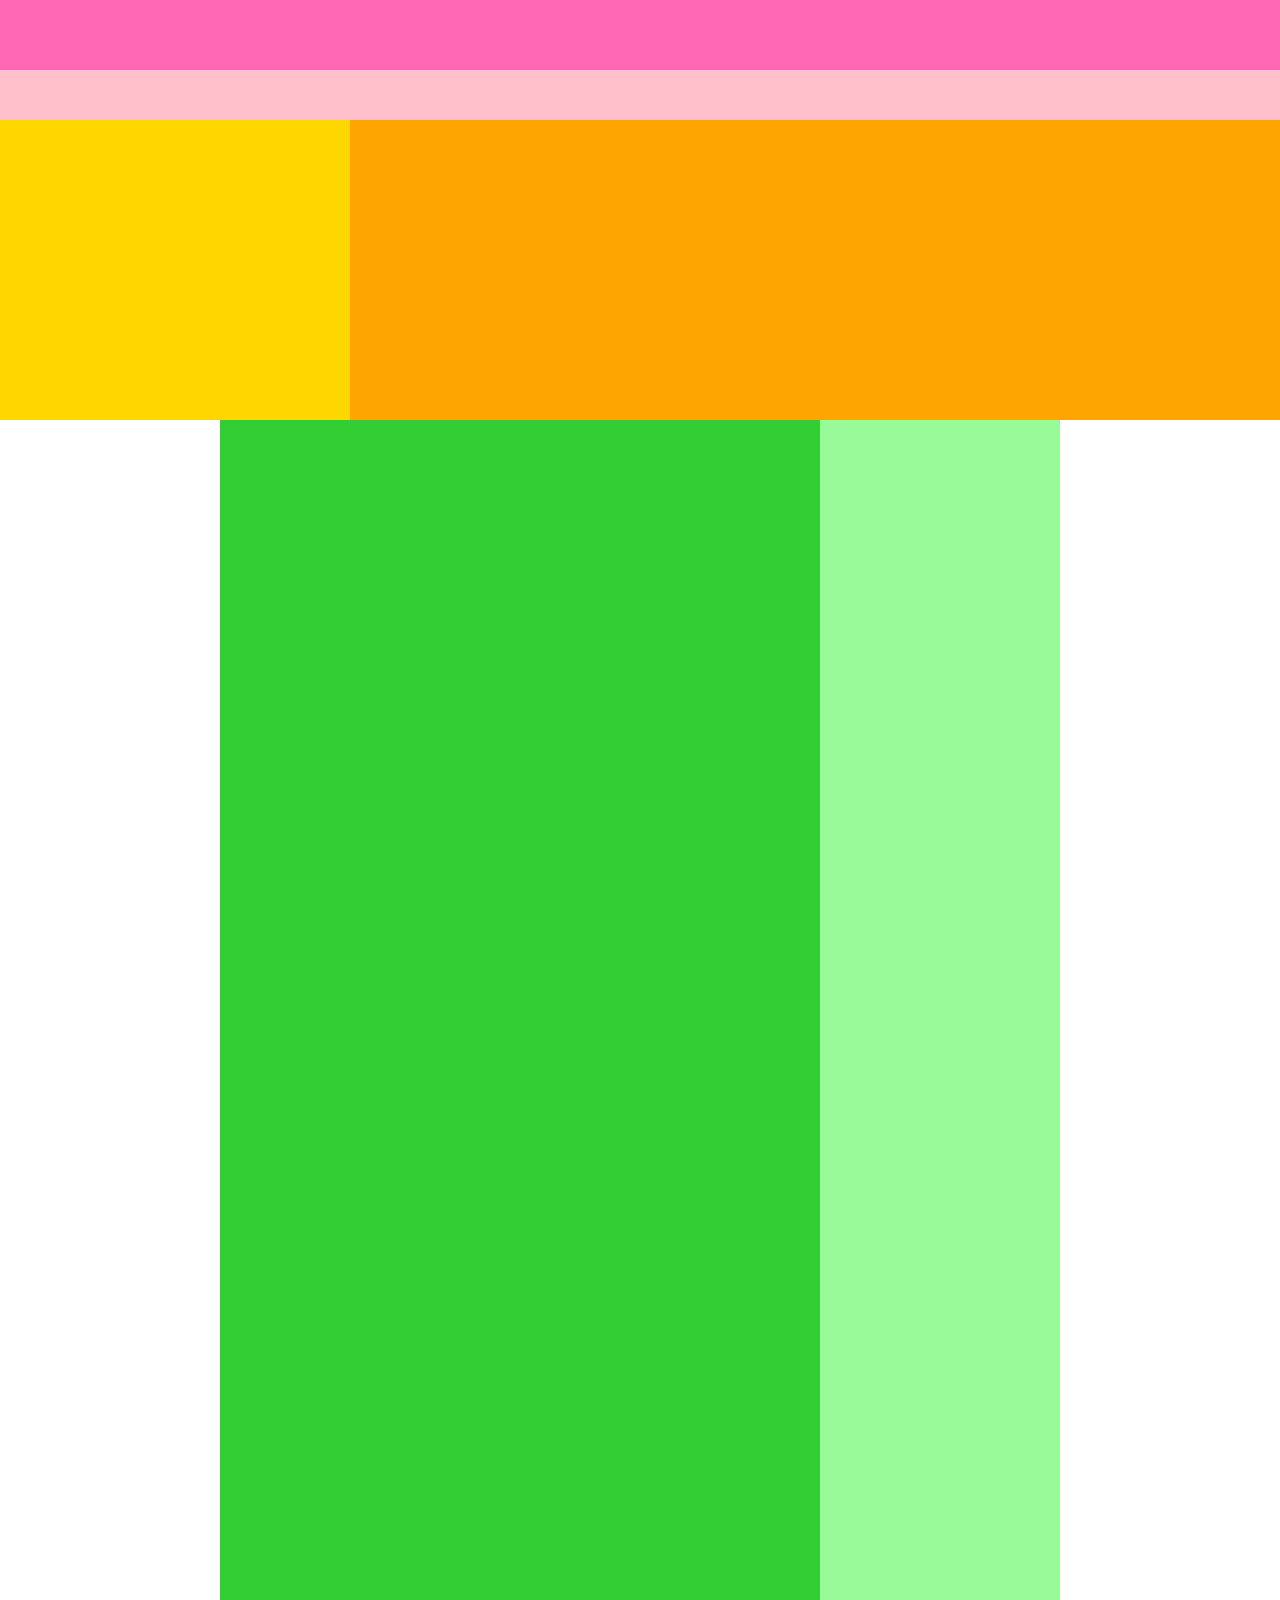
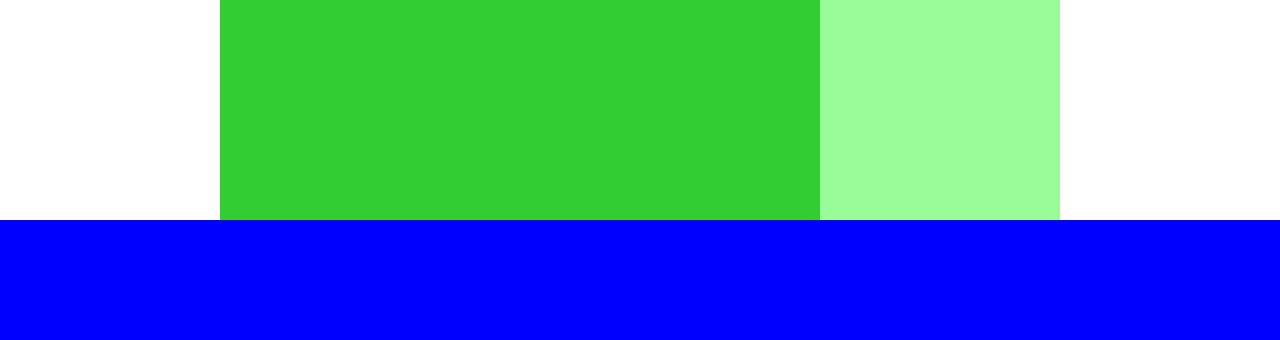
<file: caravan-complete/index.html>
<!DOCTYPE html>
<html lang="ja">
  <head>
    <meta charset="UTF-8" />
    <!-- CSSファイルの読み込み -->
    <link rel="stylesheet" href="style.css" />
    <title>CARAVAN</title>
  </head>

  <body>
    <!-- header用のdiv-->
    <div class="header">
      <div class="header-top"></div>
      <div class="header-bottom"></div>  </div>  
  
  <!-- main-visual用のdiv-->
  <div class="main-visual">
    <div class="main-visual-content"></div>  </div>

  <!-- main用のdiv-->
  <div class="main">
    <div class="blog"></div>
    <div class="sidebar"></div>
  </div>

  <!-- footer用のdiv-->
  <div class="footer"></div>
  </body>
</html>
</file>
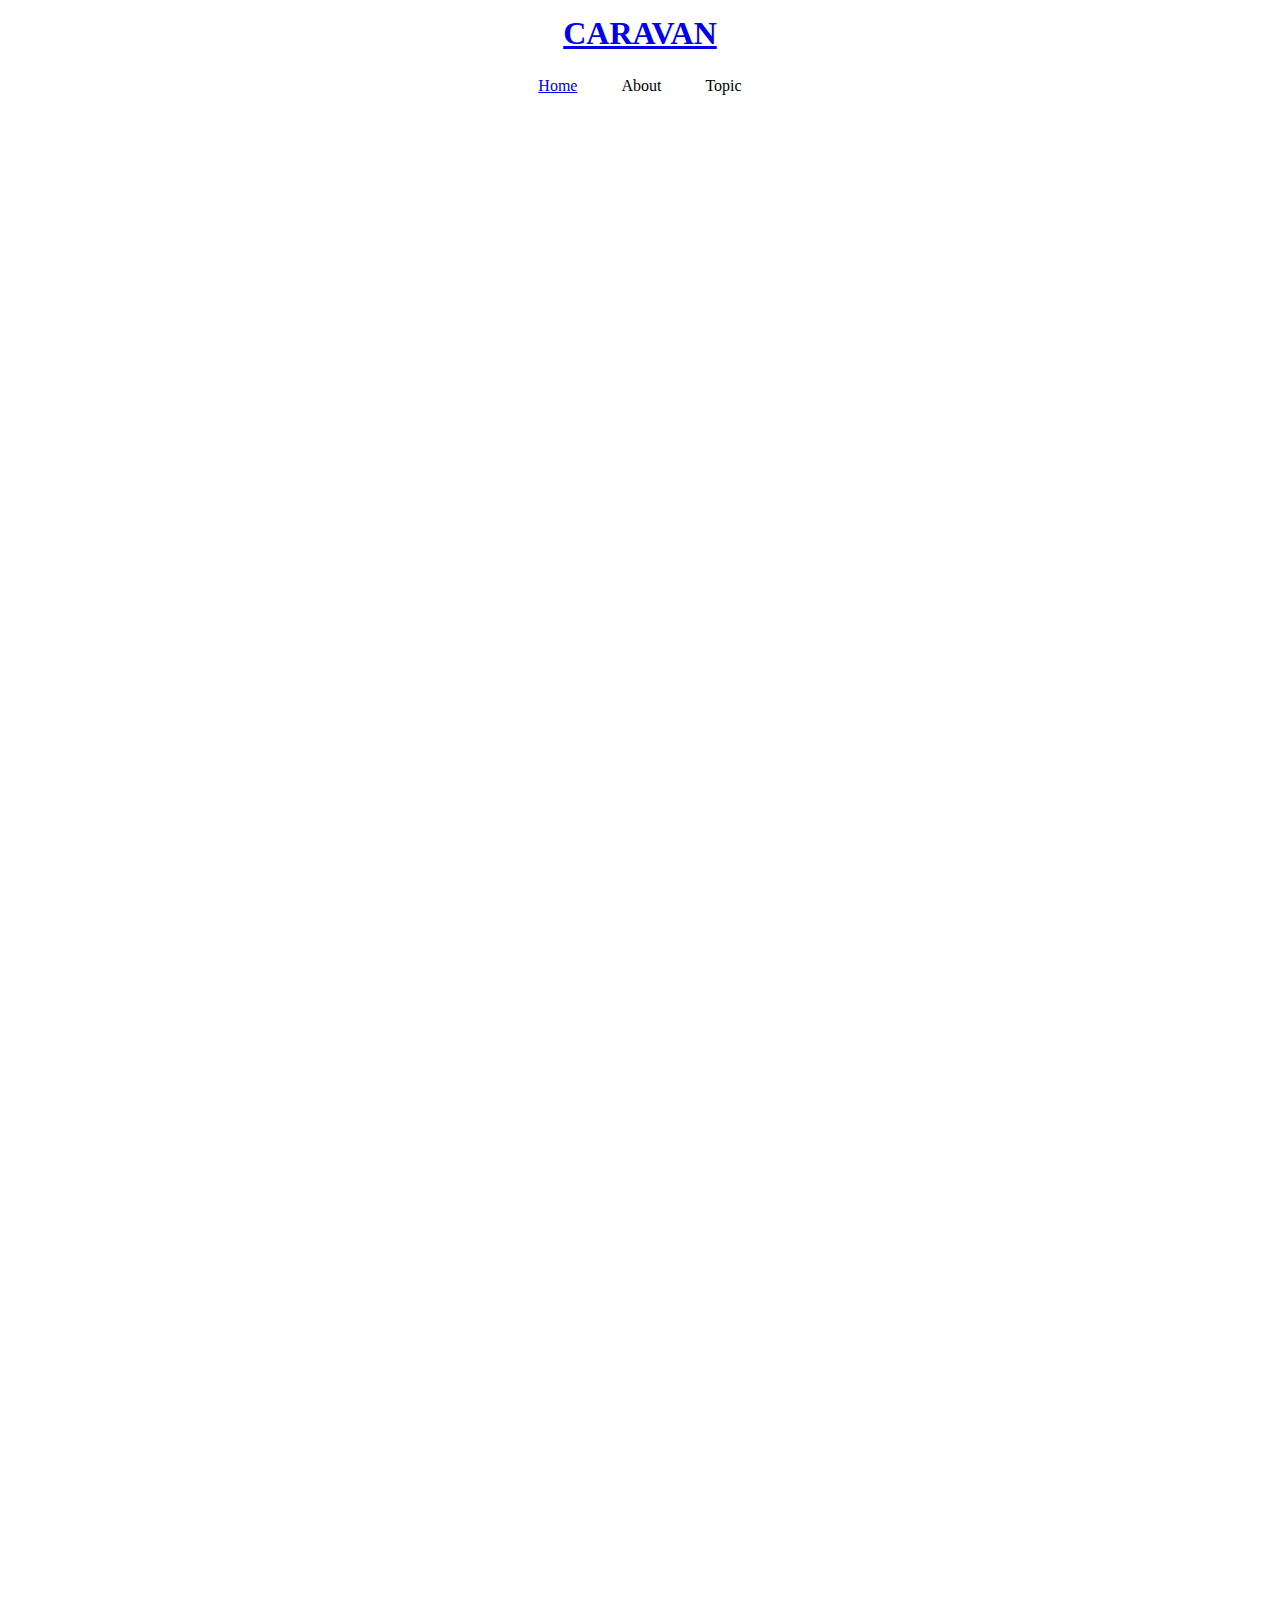
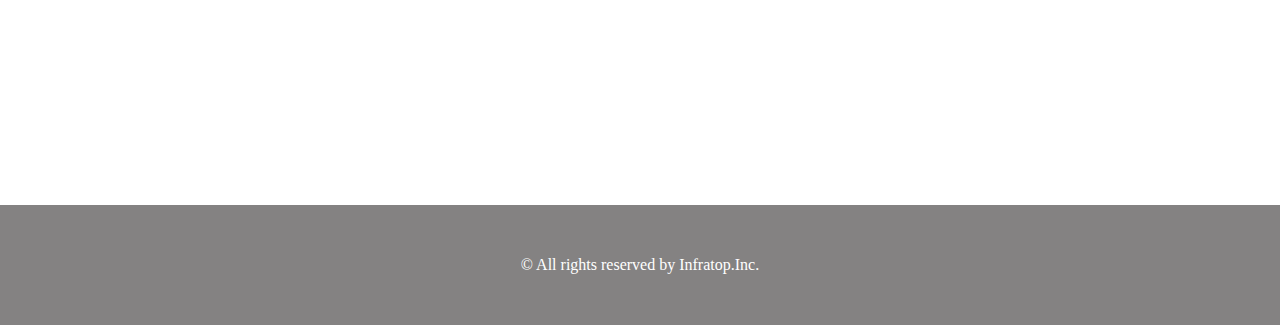
<file: caravan2-5/index.html>
<!DOCTYPE html>
<html lang="ja">
  <head>
    <meta charset="UTF-8" />
    <!-- CSSファイルの読み込み -->
    <link rel="stylesheet" href="style.css" />
    <title>CARAVAN</title>
  </head>

  <body>
    <!-- header-->
    <header>
      <h1 class="heaging">
        <a href="index.html">
        CARAVAN
      </a>   </h1>
    </header>

  <!-- navigation-->
  <nav>
    <ul class="nav-list">
    <li class="nav-list-item">
      <a href="index.html">Home</a>
    </li>
    <li class="nav-list-item">About</li>
    <li class="nav-list-item">Topic</li>   </ul>
  </nav>

  <!-- main-visual用のdiv-->
  <div class="main-visual">
    <div class="main-visual-content"></div>  </div>

  <!-- main用のdiv-->
  <div class="main">
    <div class="blog"></div>
    <div class="sidebar"></div>
  </div>

  <!-- footer-->
  <footer>
    <p class="footer-text">© All rights reserved by Infratop.Inc.</p>
  </footer>
  </body>
</html>
</file>
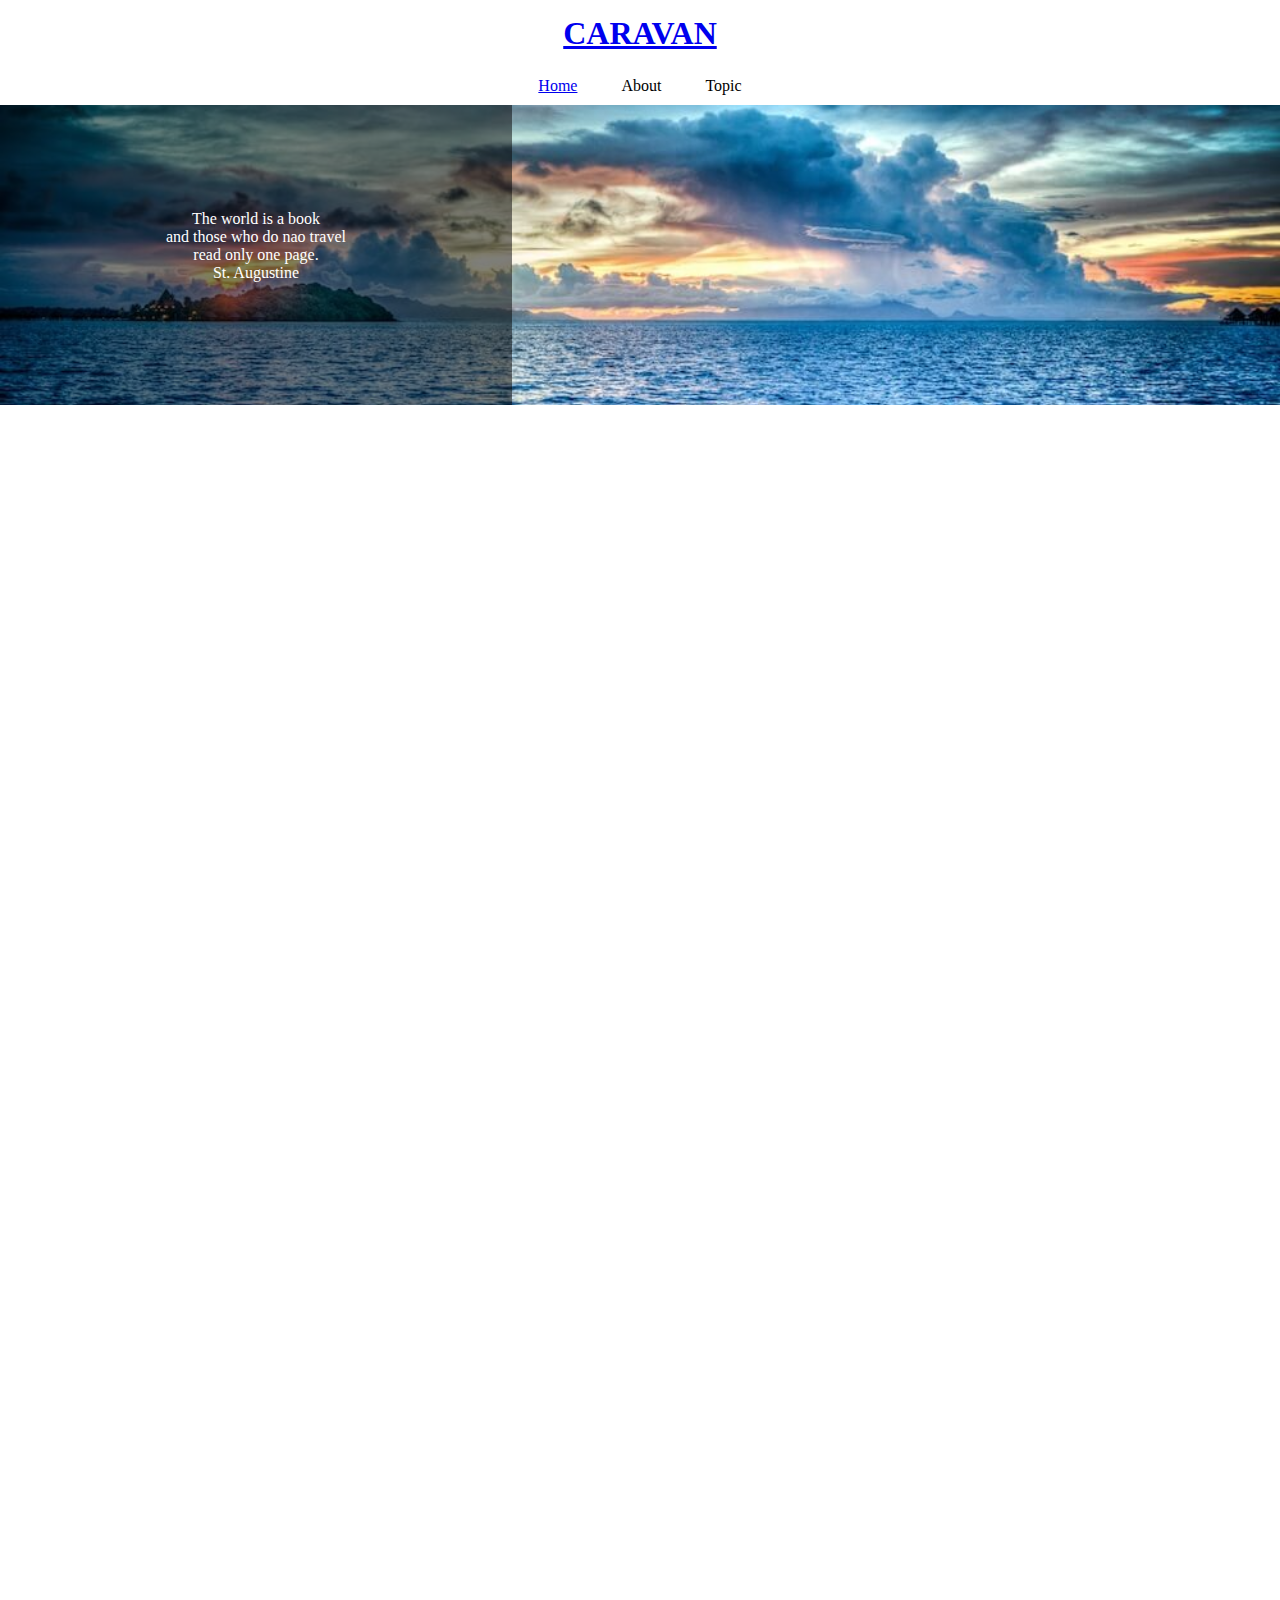
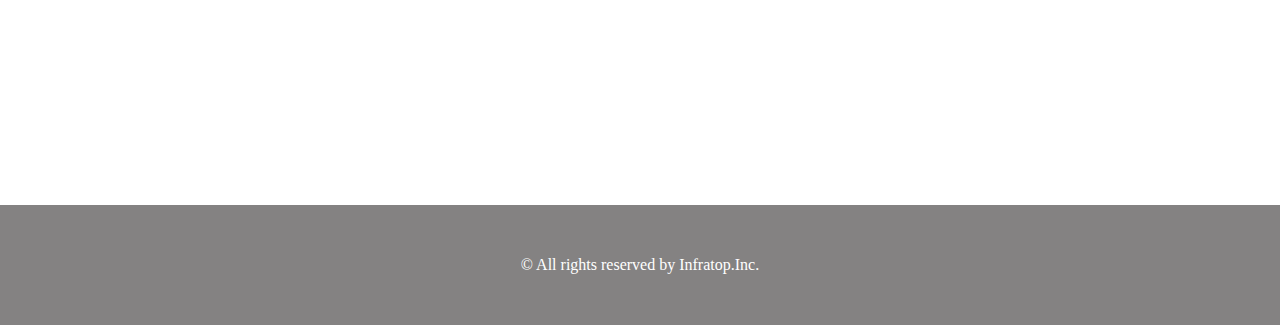
<file: caravan2-6/index.html>
<!DOCTYPE html>
<html lang="ja">
  <head>
    <meta charset="UTF-8" />
    <!-- CSSファイルの読み込み -->
    <link rel="stylesheet" href="style.css" />
    <title>CARAVAN</title>
  </head>

  <body>
    <!-- header-->
    <header>
      <h1 class="heaging">
        <a href="index.html">
        CARAVAN
      </a>   </h1>
    </header>

  <!-- navigation-->
  <nav>
    <ul class="nav-list">
    <li class="nav-list-item">
      <a href="index.html">Home</a>
    </li>
    <li class="nav-list-item">About</li>
    <li class="nav-list-item">Topic</li>   </ul>
  </nav>

  <!-- main-visual用のdiv-->
  <div class="main-visual">
    <div class="main-visual-content">
  <!--pタグの追加-->
  <p class="main-visual-text">
    The world is a book<br />
    and those who do nao travel<br />
    read only one page.
  </p>
  <p class="main-visual-text">
    St. Augustine
</p>      </div>
</div>

  <!-- main用のdiv-->
  <div class="main">
    <div class="blog"></div>
    <div class="sidebar"></div>
  </div>

  <!-- footer-->
  <footer>
    <p class="footer-text">© All rights reserved by Infratop.Inc.</p>
  </footer>
  </body>
</html>
</file>
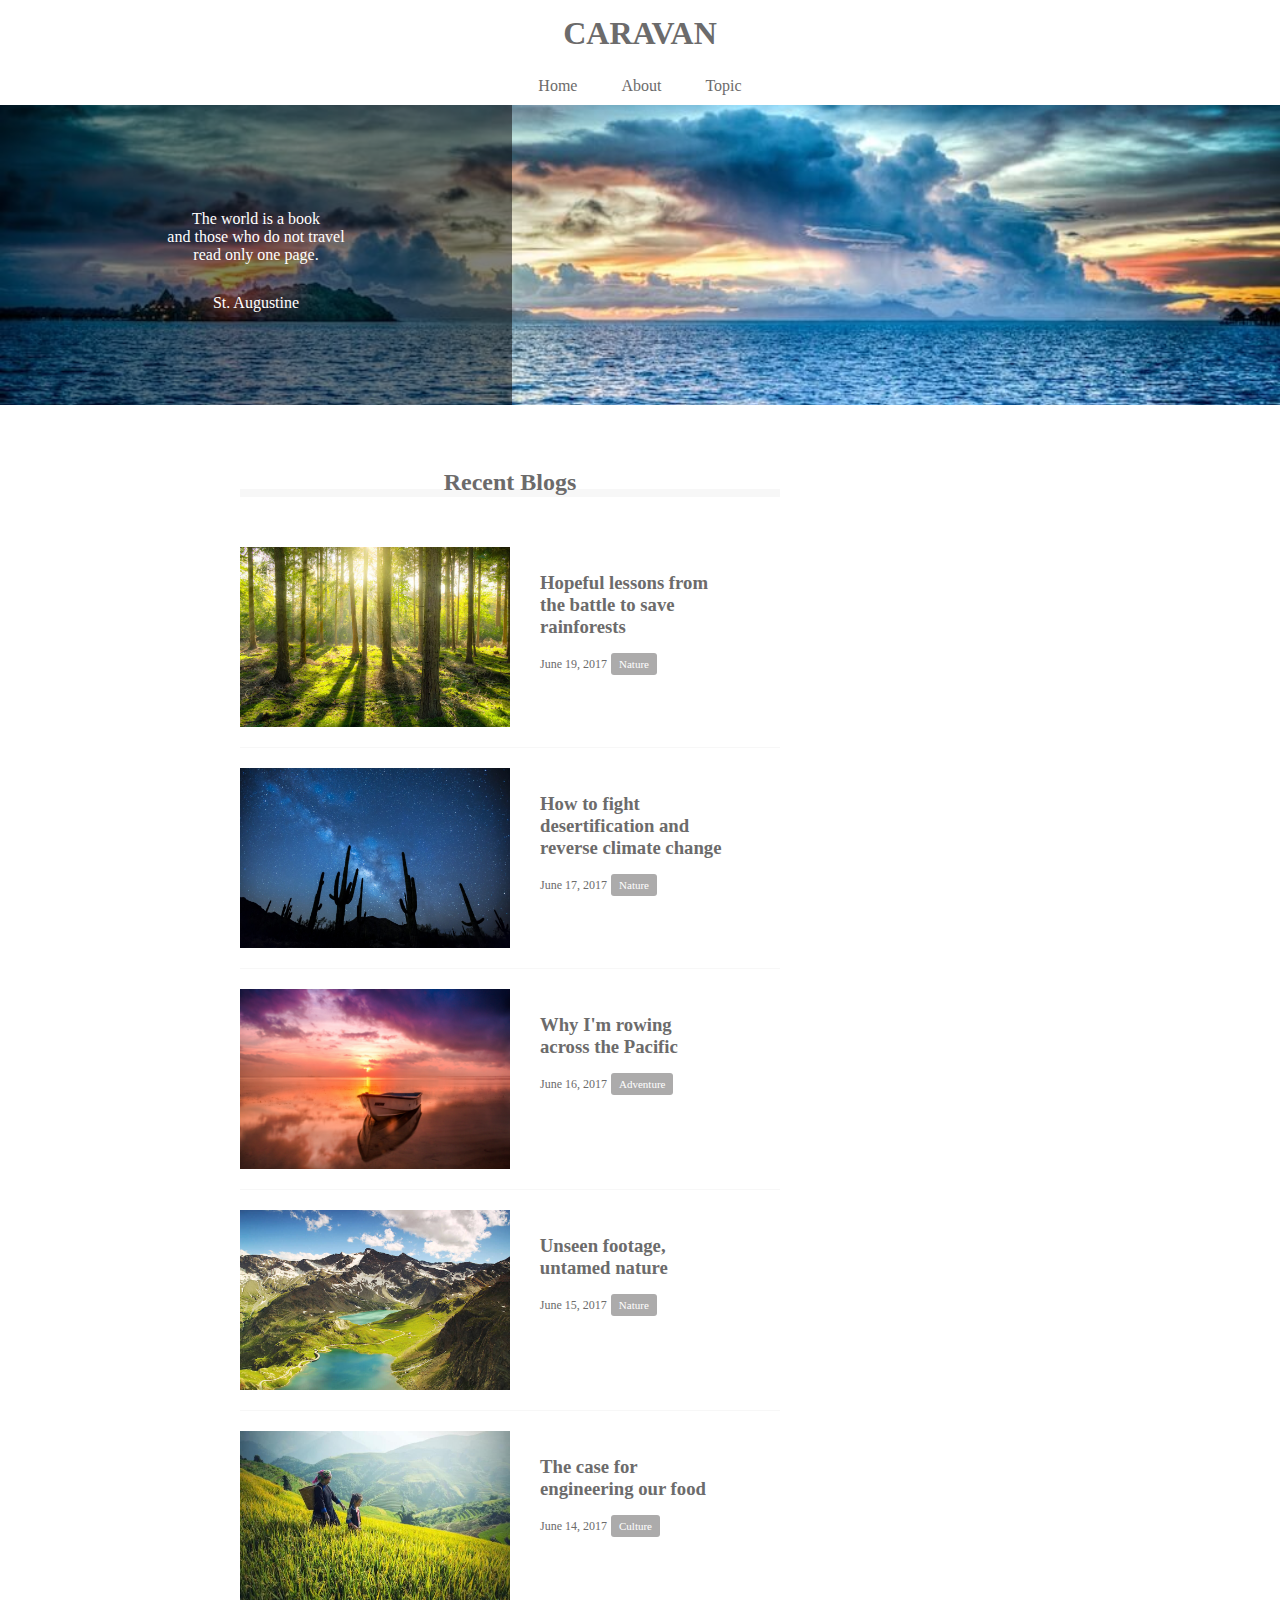
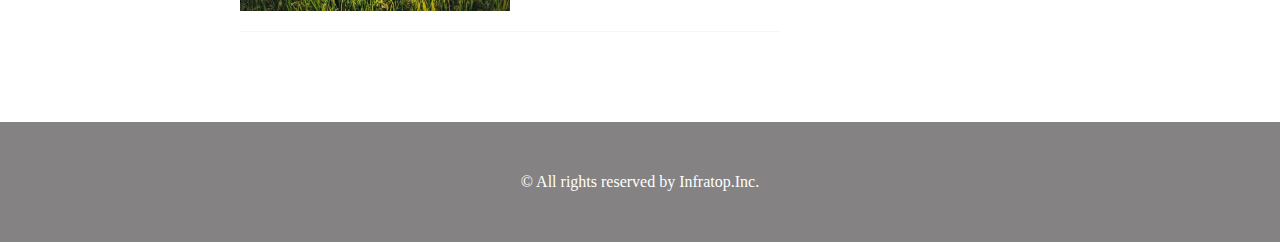
<file: caravan2-7/index.html>
<!DOCTYPE html>
<html lang="ja">
  <head>
    <meta charset="UTF-8" />
    <!-- CSSファイルの読み込み -->
    <link rel="stylesheet" href="style.css" />
    <title>CARAVAN</title>
  </head>

  <body>
    <!-- header -->
    <header>
      <h1 class="heading">
        <a href="index.html">
          CARAVAN
        </a>
      </h1>
    </header>

    <!-- navigation -->
    <nav>
      <ul class="nav-list">
        <li class="nav-list-item">
          <a href="index.html">Home</a>
        </li>
        <li class="nav-list-item">About</li>
        <li class="nav-list-item">Topic</li>
      </ul>
    </nav>

    <!-- main-visual用のdiv -->
    <div class="main-visual">
      <div class="main-visual-content">
        <p class="main-visual-text">
          The world is a book<br />
          and those who do not travel<br />
          read only one page.
        </p>
        <p class="main-visual-name">
          St. Augustine
        </p>
      </div>
    </div>

    <!-- main用のdiv -->
    <main>
      <section class="blog">
        <h2 class="blog-heading">Recent Blogs</h2>
        <div class="blog-box">
          <div class="blog-item">
            <img class="blog-image" src="img/forest.jpg" />
            <section class="blog-text">
              <h3 class="blog-text-heading">
                <a href="single.html">
                  Hopeful lessons from<br />
                  the battle to save<br />
                  rainforests
                </a>
              </h3>
              <p class="blog-date">June 19, 2017</p>
              <span class="category">Nature</span>
            </section>
          </div>
          <div class="blog-item">
            <img class="blog-image" src="img/desert.jpg" />
            <section class="blog-text">
              <h3 class="blog-text-heading">
                <a href="single.html">
                  How to fight<br />
                  desertification and<br />
                  reverse climate change
                </a>
              </h3>
              <p class="blog-date">June 17, 2017</p>
              <span class="category">Nature</span>
            </section>
          </div>
          <div class="blog-item">
            <img class="blog-image" src="img/sunset.jpg" />
            <section class="blog-text">
              <h3 class="blog-text-heading">
                <a href="single.html">
                  Why I'm rowing<br />
                  across the Pacific
                </a>
              </h3>
              <p class="blog-date">June 16, 2017</p>
              <span class="category">Adventure</span>
            </section>
          </div>
          <div class="blog-item">
            <img class="blog-image" src="img/italy.jpg" />
            <section class="blog-text">
              <h3 class="blog-text-heading">
                <a href="single.html">
                  Unseen footage,<br />
                  untamed nature
                </a>
              </h3>
              <p class="blog-date">June 15, 2017</p>
              <span class="category">Nature</span>
            </section>
          </div>
          <div class="blog-item">
            <img class="blog-image" src="img/asia.jpg" />
            <section class="blog-text">
              <h3 class="blog-text-heading">
                <a href="single.html">
                  The case for<br />
                  engineering our food
                </a>
              </h3>
              <p class="blog-date">June 14, 2017</p>
              <span class="category">Culture</span>
            </section>
          </div>
        </div>
      </section>
      <div class="sidebar"></div>
    </main>

    <!-- footer -->
    <footer>
      <p class="footer-text">© All rights reserved by Infratop.Inc.</p>
    </footer>
  </body>
</html>
</file>
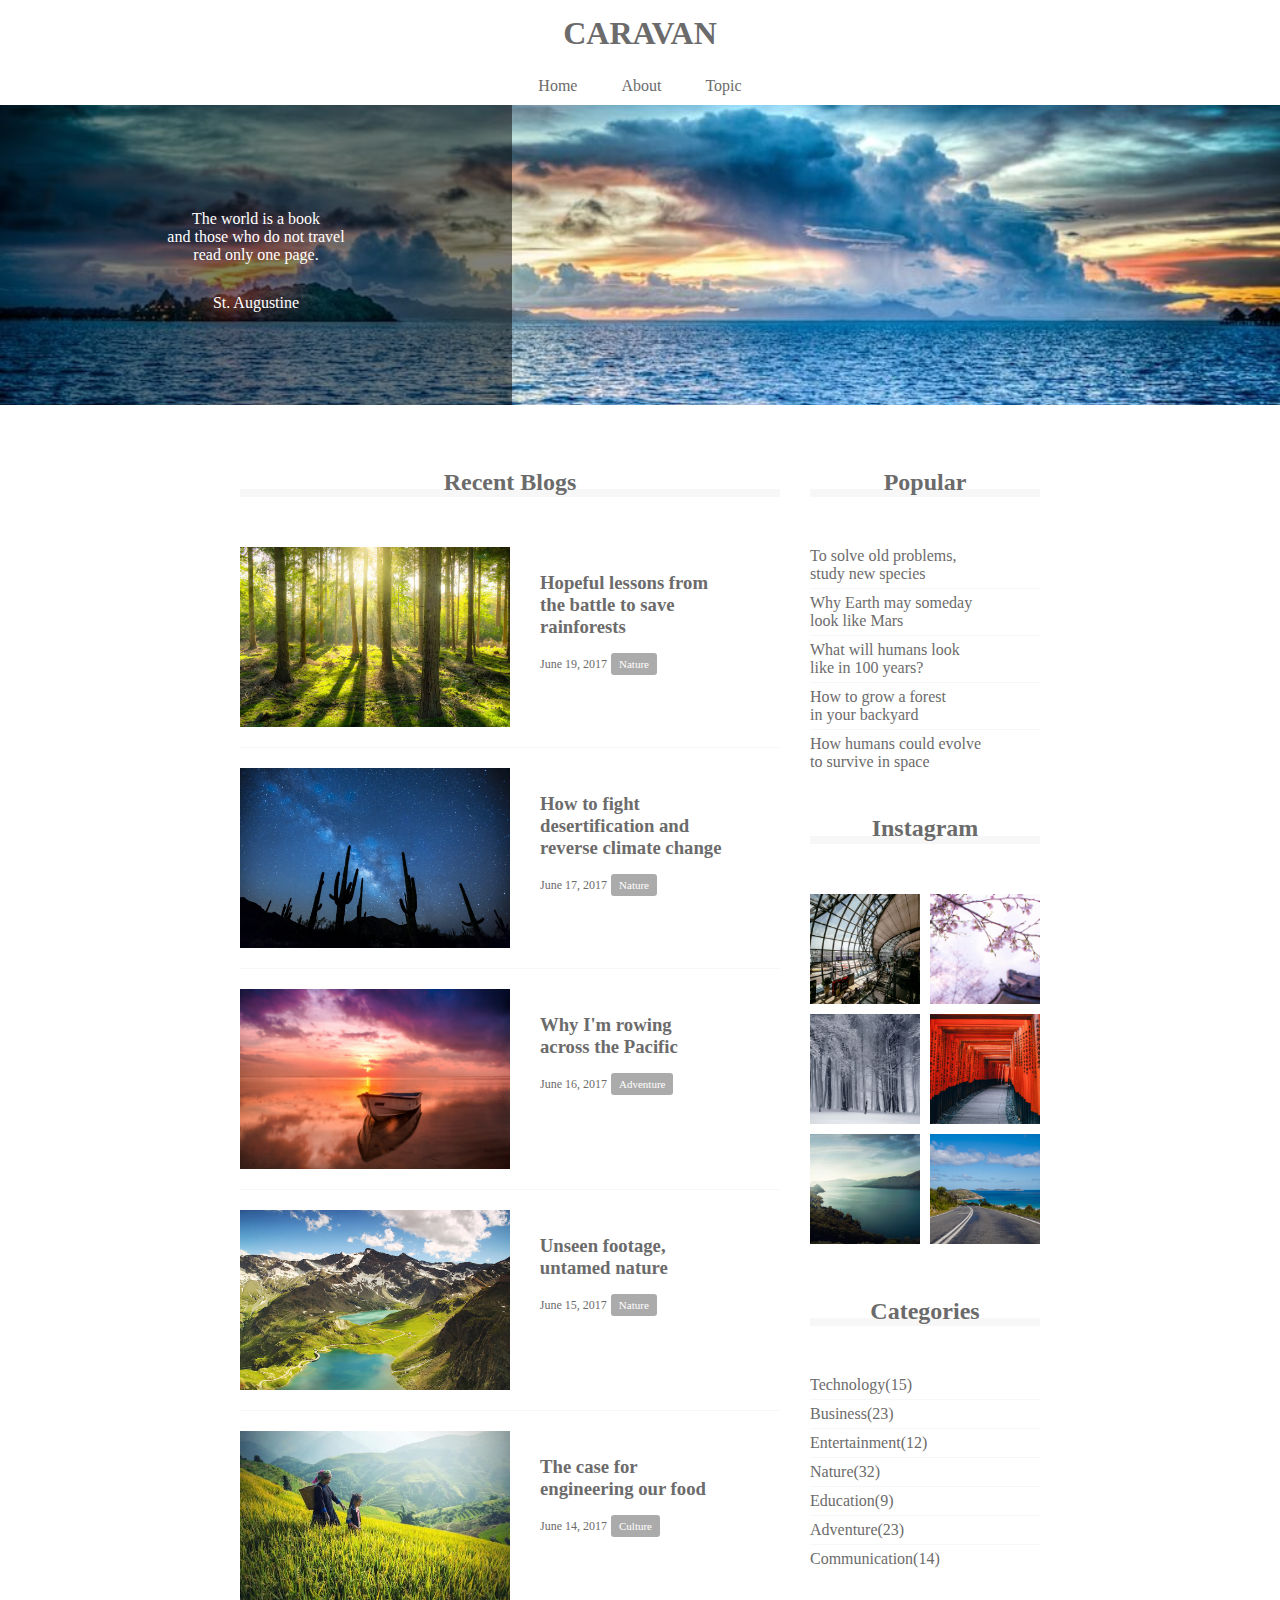
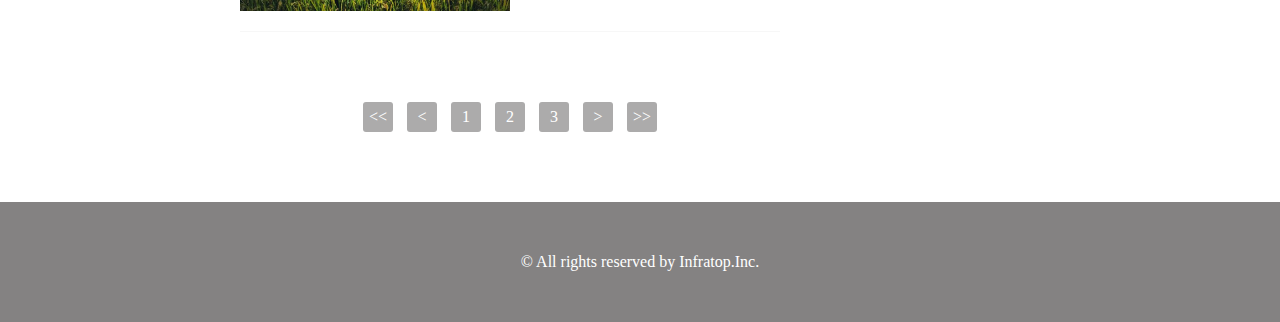
<file: caravan2-8/index.html>
<!DOCTYPE html>
<html lang="ja">
  <head>
    <meta charset="UTF-8" />
    <!-- CSSファイルの読み込み -->
    <link rel="stylesheet" href="style.css" />
    <title>CARAVAN</title>
  </head>

  <body>
    <!-- header -->
    <header>
      <h1 class="heading">
        <a href="index.html">
          CARAVAN
        </a>
      </h1>
    </header>

    <!-- navigation -->
    <nav>
      <ul class="nav-list">
        <li class="nav-list-item">
          <a href="index.html">Home</a>
        </li>
        <li class="nav-list-item">About</li>
        <li class="nav-list-item">Topic</li>
      </ul>
    </nav>

    <!-- main-visual用のdiv -->
    <div class="main-visual">
      <div class="main-visual-content">
        <p class="main-visual-text">
          The world is a book<br />
          and those who do not travel<br />
          read only one page.
        </p>
        <p class="main-visual-name">
          St. Augustine
        </p>
      </div>
    </div>

    <!-- main用のdiv -->
    <main>
      <section class="blog">
        <h2 class="blog-heading">Recent Blogs</h2>
        <div class="blog-box">
          <div class="blog-item">
            <img class="blog-image" src="img/forest.jpg" />
            <section class="blog-text">
              <h3 class="blog-text-heading">
                <a href="single.html">
                  Hopeful lessons from<br />
                  the battle to save<br />
                  rainforests
                </a>
              </h3>
              <p class="blog-date">June 19, 2017</p>
              <span class="category">Nature</span>
            </section>
          </div>
          <div class="blog-item">
            <img class="blog-image" src="img/desert.jpg" />
            <section class="blog-text">
              <h3 class="blog-text-heading">
                <a href="single.html">
                  How to fight<br />
                  desertification and<br />
                  reverse climate change
                </a>
              </h3>
              <p class="blog-date">June 17, 2017</p>
              <span class="category">Nature</span>
            </section>
          </div>
          <div class="blog-item">
            <img class="blog-image" src="img/sunset.jpg" />
            <section class="blog-text">
              <h3 class="blog-text-heading">
                <a href="single.html">
                  Why I'm rowing<br />
                  across the Pacific
                </a>
              </h3>
              <p class="blog-date">June 16, 2017</p>
              <span class="category">Adventure</span>
            </section>
          </div>
          <div class="blog-item">
            <img class="blog-image" src="img/italy.jpg" />
            <section class="blog-text">
              <h3 class="blog-text-heading">
                <a href="single.html">
                  Unseen footage,<br />
                  untamed nature
                </a>
              </h3>
              <p class="blog-date">June 15, 2017</p>
              <span class="category">Nature</span>
            </section>
          </div>
          <div class="blog-item">
            <img class="blog-image" src="img/asia.jpg" />
            <section class="blog-text">
              <h3 class="blog-text-heading">
                <a href="single.html">
                  The case for<br />
                  engineering our food
                </a>
              </h3>
              <p class="blog-date">June 14, 2017</p>
              <span class="category">Culture</span>
            </section>
          </div>
        </div>
        <div class="pagination">
          <p><<</p>
          <p><</p>
          <p>1</p>
          <p>2</p>
          <p>3</p>
          <p>></p>
          <p>>></p>
        </div>
      </section>
      <div class="sidebar">
        <section class="popular">
          <h2 class="sidebar-heading common-heading">Popular</h2>
          <div class="sidebar-contents">
            <p class="popular-text">
              To solve old problems,<br />study new species
            </p>
            <p class="popular-text">
              Why Earth may someday<br />look like Mars
            </p>
            <p class="popular-text">
              What will humans look<br />like in 100 years?
            </p>
            <p class="popular-text">
              How to grow a forest<br />in your backyard
            </p>
            <p class="popular-text">
              How humans could evolve<br />to survive in space
            </p>
          </div>
        </section>
        <section class="instagram">
          <h2 class="instagram-heading common-heading">Instagram</h2>
          <div class="sidebar-contents">
            <div class="instagram-box"></div>
            <div class="instagram-box"></div>
            <div class="instagram-box"></div>
            <div class="instagram-box"></div>
            <div class="instagram-box"></div>
            <div class="instagram-box"></div>
          </div>
        </section>
        <section class="categories">
          <h2 class="categories-heading common-heading">Categories</h2>
          <div class="sidebar-contents">
            <p class="categories-text">Technology(15)</p>
            <p class="categories-text">Business(23)</p>
            <p class="categories-text">Entertainment(12)</p>
            <p class="categories-text">Nature(32)</p>
            <p class="categories-text">Education(9)</p>
            <p class="categories-text">Adventure(23)</p>
            <p class="categories-text">Communication(14)</p>
          </div>
        </section>
      </div>
    </main>

    <!-- footer -->
    <footer>
      <p class="footer-text">© All rights reserved by Infratop.Inc.</p>
    </footer>
  </body>
</html>
</file>
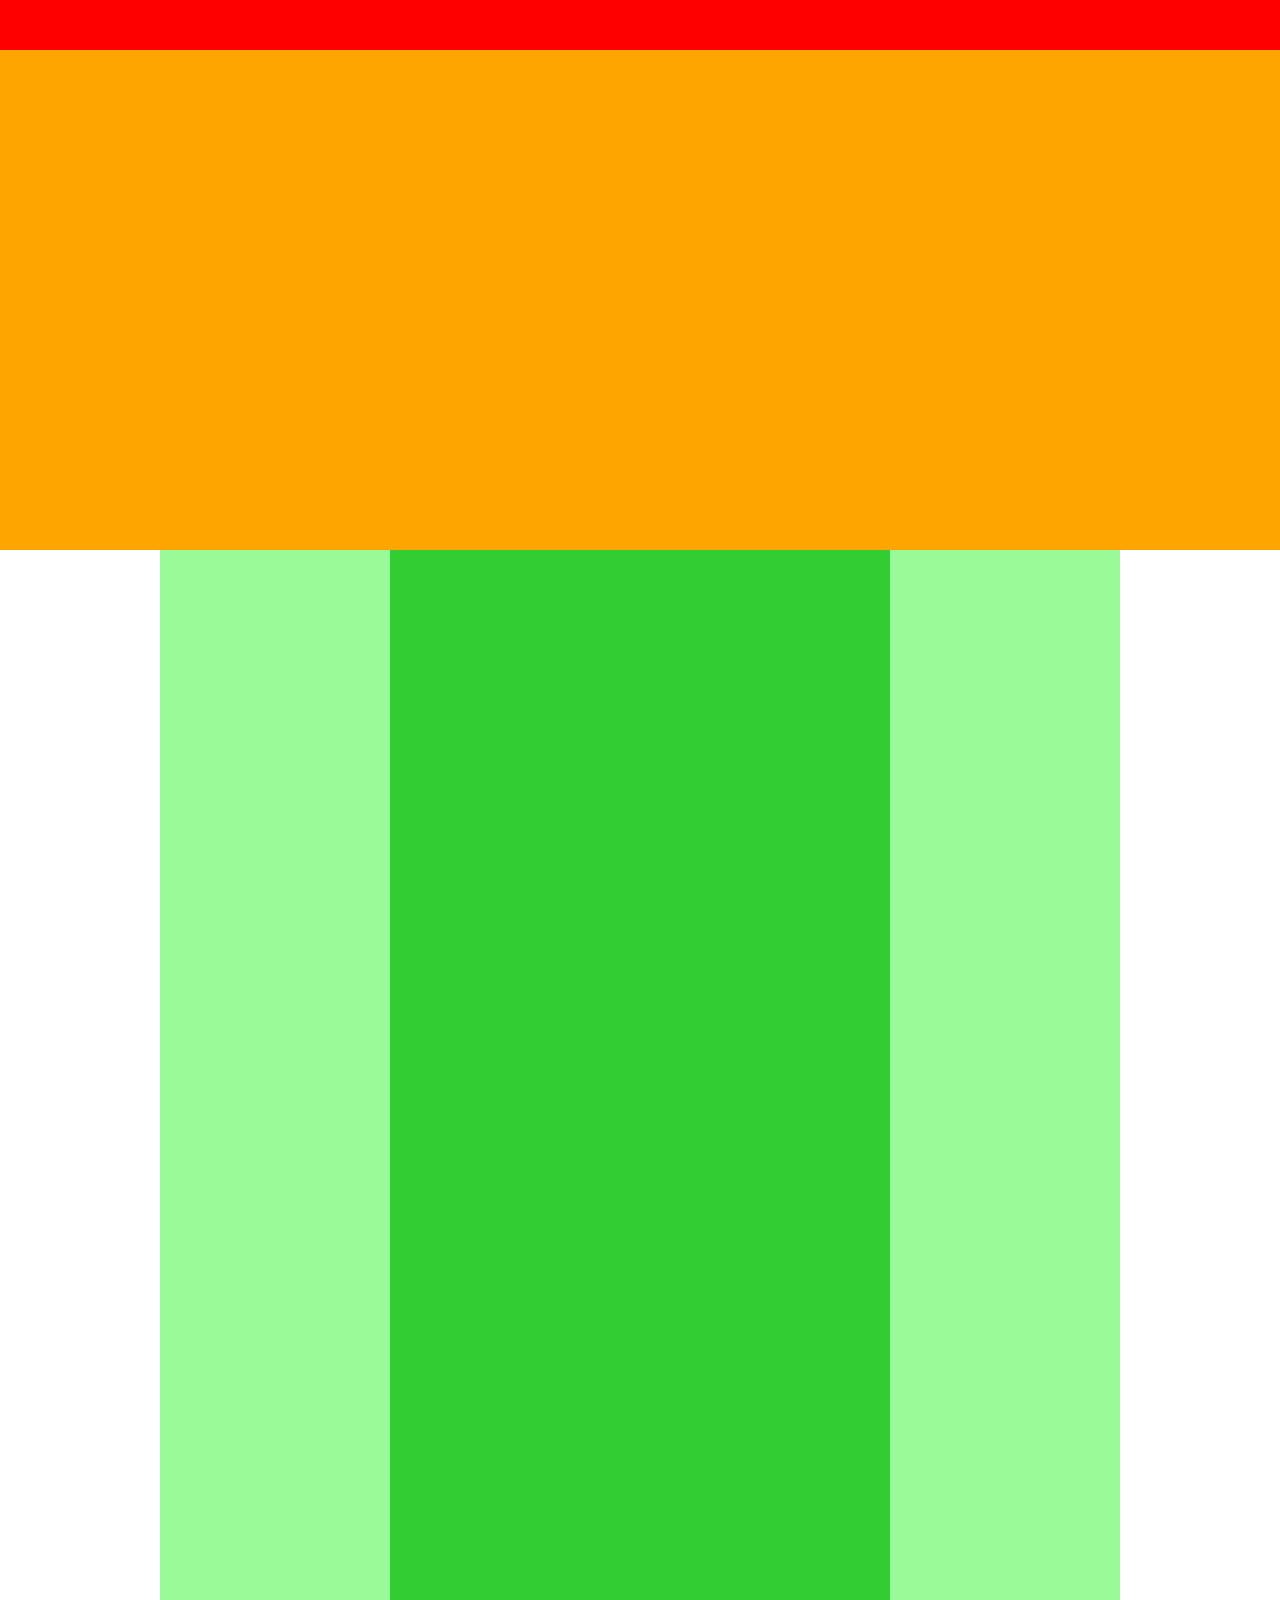
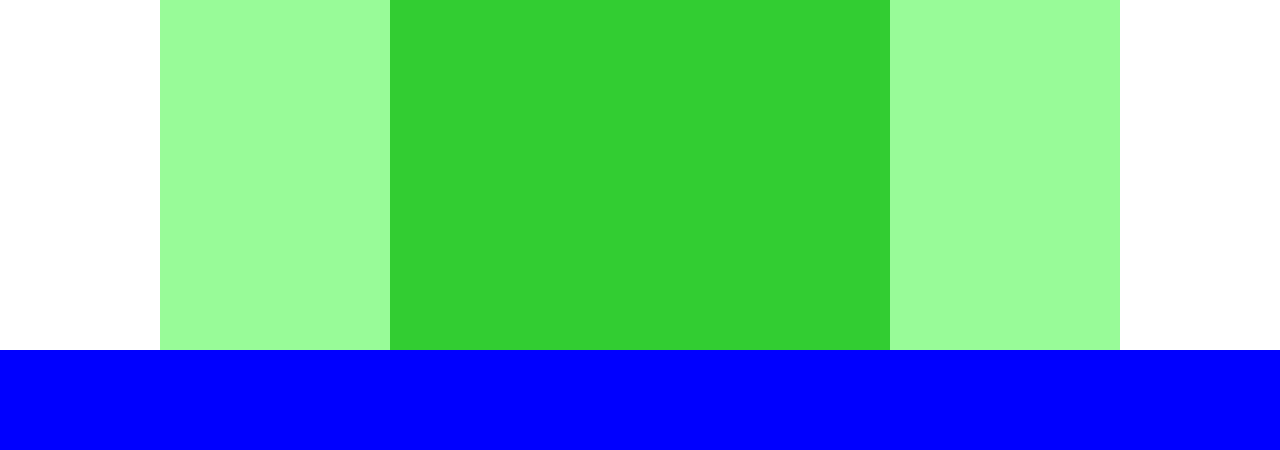
<file: 2-4test-complete/2-4test.html>
<!DOCTYPE html>
<html lang="ja">
  <head>
    <meta charset="UTF-8" />
    <!-- CSSファイルの読み込み -->
    <link rel="stylesheet" href="2-4test.css" />
    <title>2-4test</title>
  </head>

  <body>
    <!--header用-->
    <div class="header"></div>

    <!--main-visual-->
    <div class="main-visual"></div>

    <!-- main-->
    <div class="main">
      <div class="box1"></div>
      <div class="box2"></div>
      <div class="box3"></div>
    </div>

    <!--footer-->
    <div class="footer"></div>
  </body>
</html>
</file>
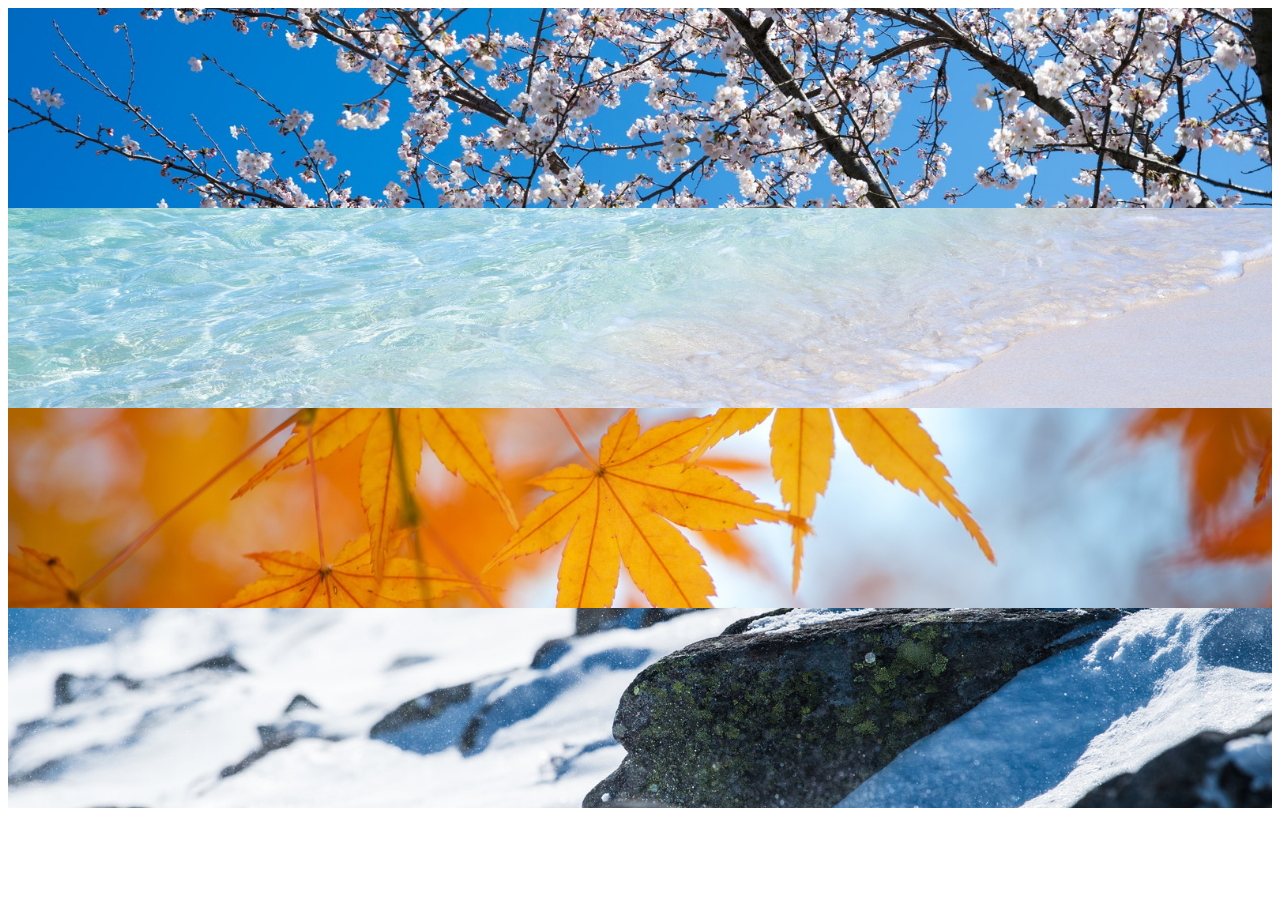
<file: 2-6finish/2-6.html>
<!DOCTYPE html>
<html lang="ja">
  <head>
    <meta charset="UTF-8" />
    <!-- CSSファイルの読み込み -->
    <link rel="stylesheet" href="2-6.css" />
    <title>2-6</title>
  </head>
  <div class="box1"></div>

  <div class="box2"></div>

  <div class="box3"></div>
  
  <div class="box4"></div>
  <body></body>
</html>
</file>
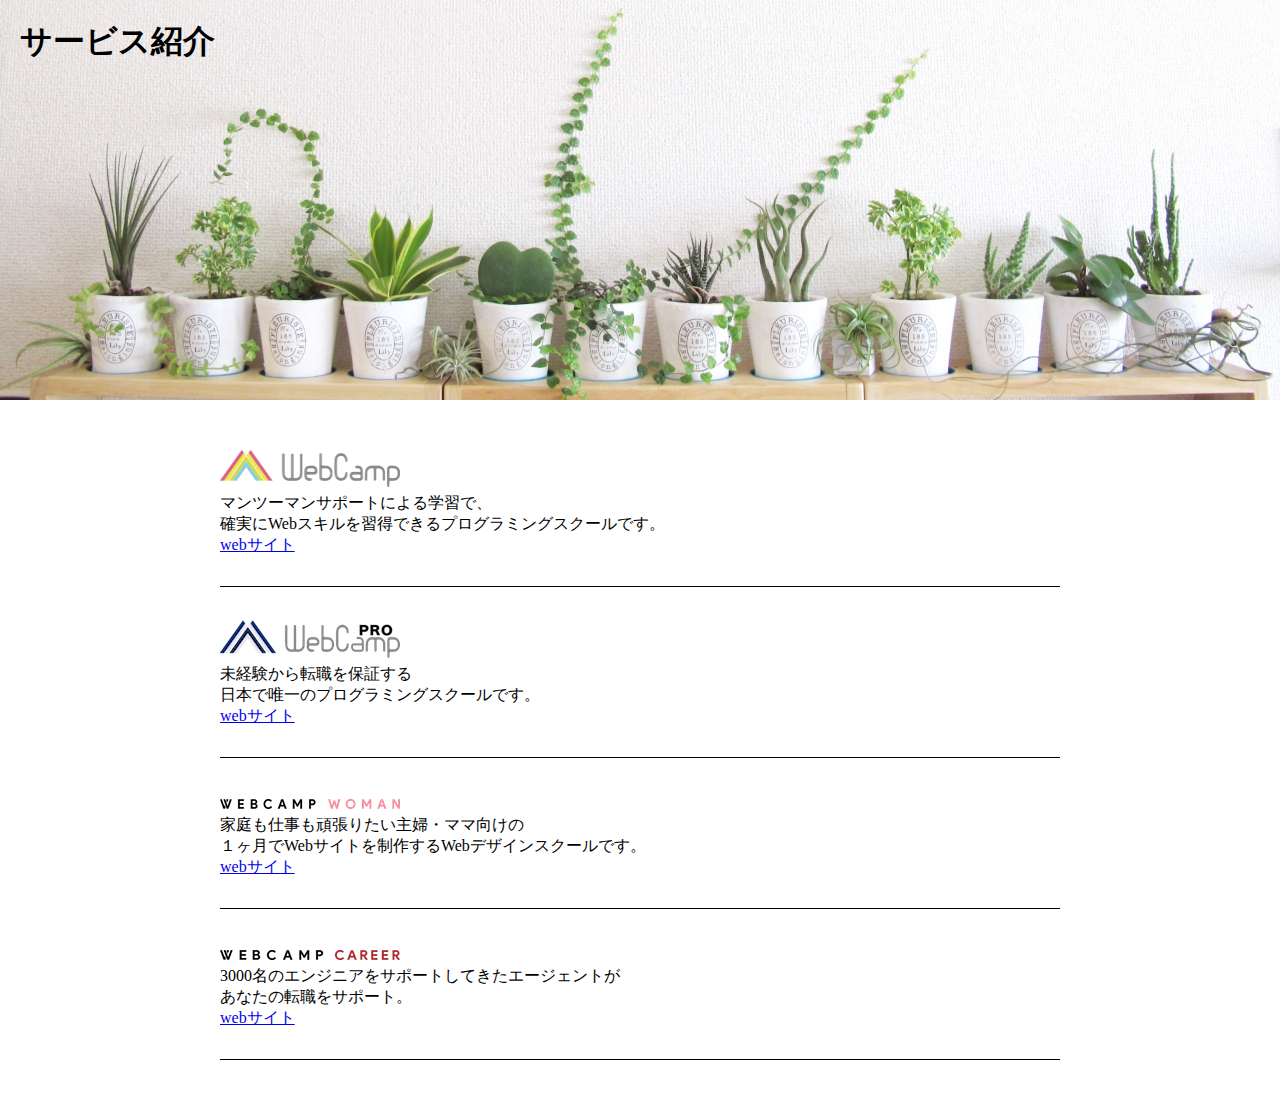
<file: 2-7/2-7.html>
<!DOCTYPE html>
<html lang="ja">
  <head>
    <meta charset="UTF-8" />
    <!-- CSSファイルの読み込み -->
    <link rel="stylesheet" href="2-7.css" />
    <title>2-7演習</title>
  </head>
  <body>
    <section class="main-visual">
      <h1 class="head-text">サービス紹介</h1>
    </section>
  
    <main>
      <section class="box1">
        <h2>
          <img src="img/wc-logo.png" alt="ロゴ">
        </h2>
        <p>
          マンツーマンサポートによる学習で、<br />
          確実にWebスキルを習得できるプログラミングスクールです。
        </p>
        <a href="https://web-camp.io/">webサイト</a>
      </section>
      <section class="box2">
        <h2>
          <img src="img/wcp-logo.png" alt="logo">
        </h2>
        <p>
          未経験から転職を保証する<br />
          日本で唯一のプログラミングスクールです。
        </p>
        <a href="https://web-camp.io/pro/">webサイト</a>
      </section>
      <section class="box3">
        <h2>
          <img src="img/wcw-logo.png" alt="ロゴ">
        </h2>
        <p>
          家庭も仕事も頑張りたい主婦・ママ向けの<br \>
          １ヶ月でWebサイトを制作するWebデザインスクールです。
        </p>
        <a href="https://web-camp.io/">webサイト</a>
      </section>
      <section class="box4">
        <h2>
          <img src="img/wcc-logo.png" alt="ロゴ">
        </h2>
        <p>
          3000名のエンジニアをサポートしてきたエージェントが<br />
          あなたの転職をサポート。
        </p>
        <a href="https://web-camp.io/">webサイト</a>
      </section>
    </main>
  </body>
</html>
</file>
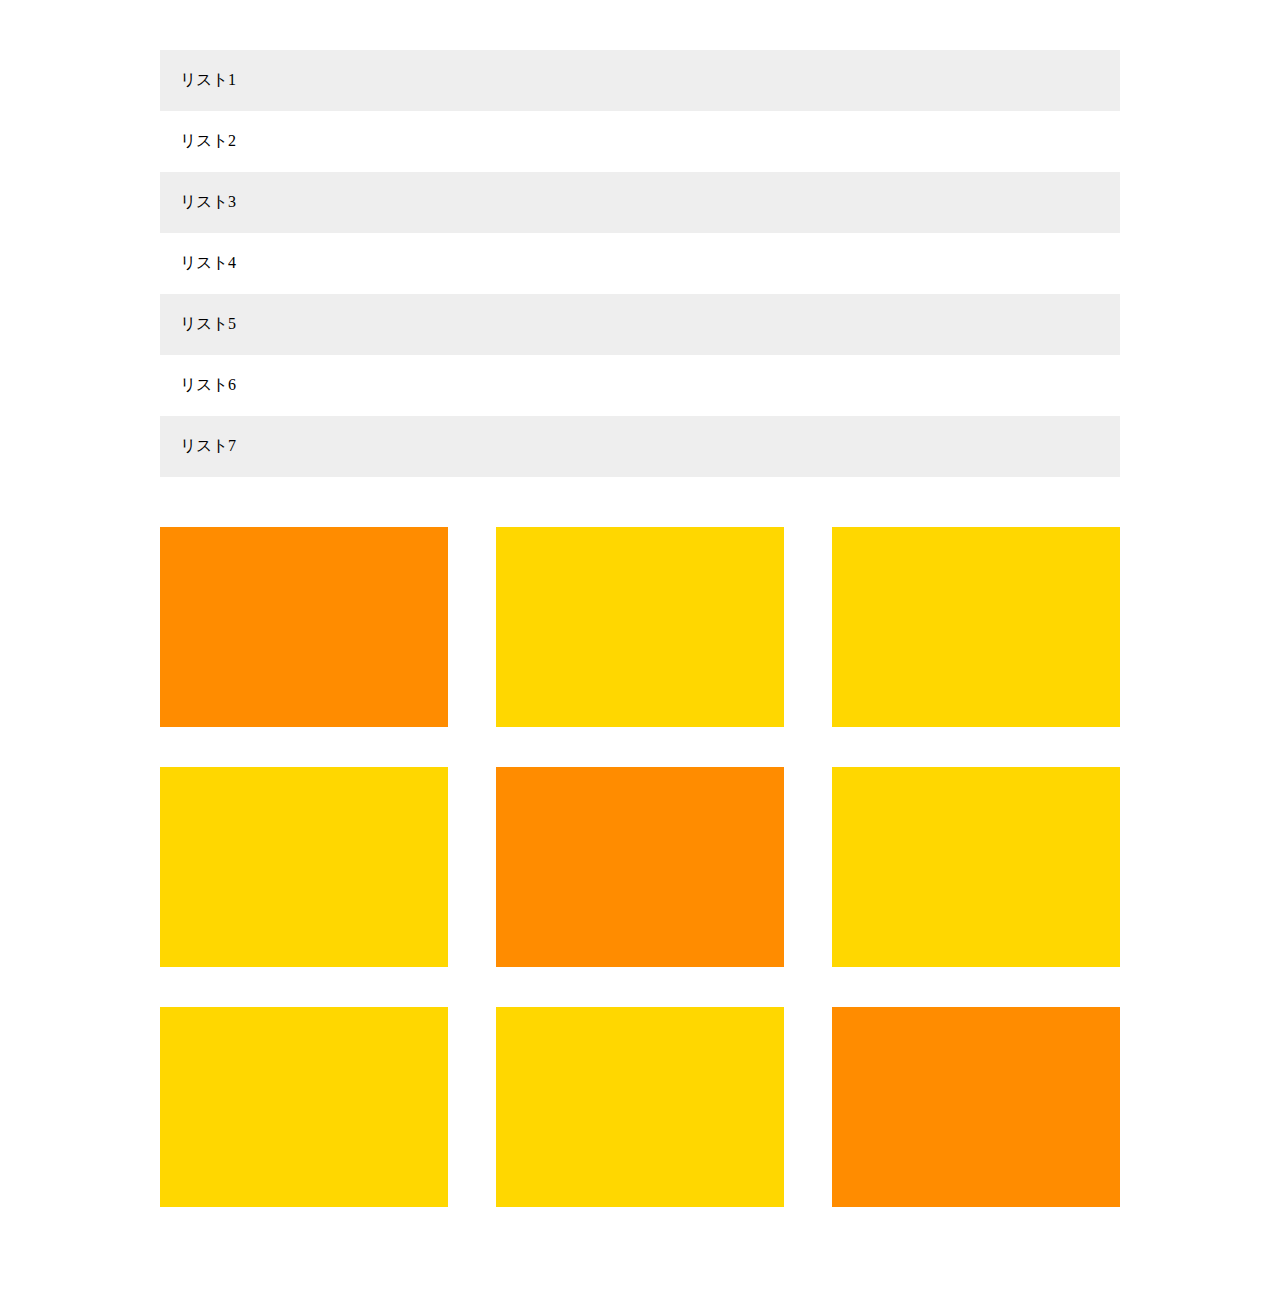
<file: 2-8/2-8.html>
<!DOCTYPE html>
<html lang="ja">
  <head>
    <meta charset="UTF-8" />
    <!-- CSSファイルの読み込み -->
    <link rel="stylesheet" href="2-8.css" />
    <title>2-8演習</title>
  </head>

  <body>
    <main>
      <ul class="boxlist1">
        <li class="list">リスト1</li>
        <li class="list">リスト2</li>
        <li class="list">リスト3</li>
        <li class="list">リスト4</li>
        <li class="list">リスト5</li>
        <li class="list">リスト6</li>
        <li class="list">リスト7</li>
      </ul>
      <div class="boxlist2">
        <div class="box"></div>
        <div class="box"></div>
        <div class="box"></div>
        <div class="box"></div>
        <div class="box"></div>
        <div class="box"></div>
        <div class="box"></div>
        <div class="box"></div>
        <div class="box"></div>
      </div>
    </main>
  </body>
</html>
</file>
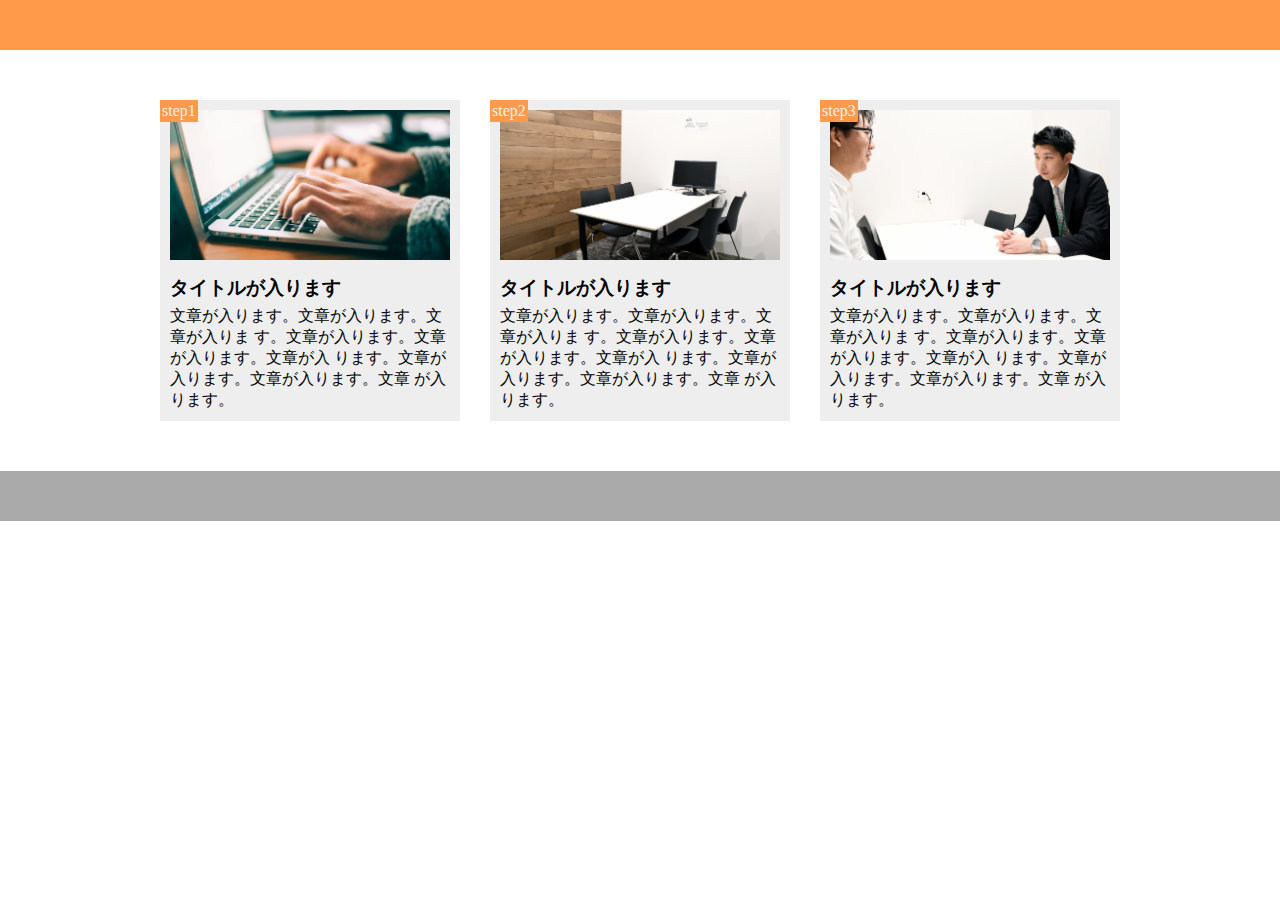
<file: 2-9/2-9.html>
<!DOCTYPE html>
<html lang="ja">
  <head>
    <meta charset="UTF-8" />
    <!-- CSSファイルの読み込み -->
    <link rel="stylesheet" href="2-9.css" />
    <title>2-9演習問題</title>
  </head>

  <body>
    <header class="header-box"></header>

    <main>
      <div class="list-box">
        <div class="list-img1"></div>
        <span class="category">step1</span>
        <h3 class="list-text-title">タイトルが入ります</h3>
        <p class="list-text">
          文章が入ります。文章が入ります。文章が入りま
          す。文章が入ります。文章が入ります。文章が入
          ります。文章が入ります。文章が入ります。文章
          が入ります。
        </p>
      </div>
      <div class="list-box">
        <div class="list-img2"></div>
        <span class="category">step2</span>
        <h3 class="list-text-title">タイトルが入ります</h3>
        <p class="list-text">
          文章が入ります。文章が入ります。文章が入りま
          す。文章が入ります。文章が入ります。文章が入
          ります。文章が入ります。文章が入ります。文章
          が入ります。
        </p>
      </div>
      <div class="list-box">
        <div class="list-img3"></div>
        <span class="category">step3</span>
        <h3 class="list-text-title">タイトルが入ります</h3>
        <p class="list-text">
          文章が入ります。文章が入ります。文章が入りま
          す。文章が入ります。文章が入ります。文章が入
          ります。文章が入ります。文章が入ります。文章
          が入ります。
        </p>
      </div>
    </main>
    <footer></footer>
  </body>
</html>
</file>
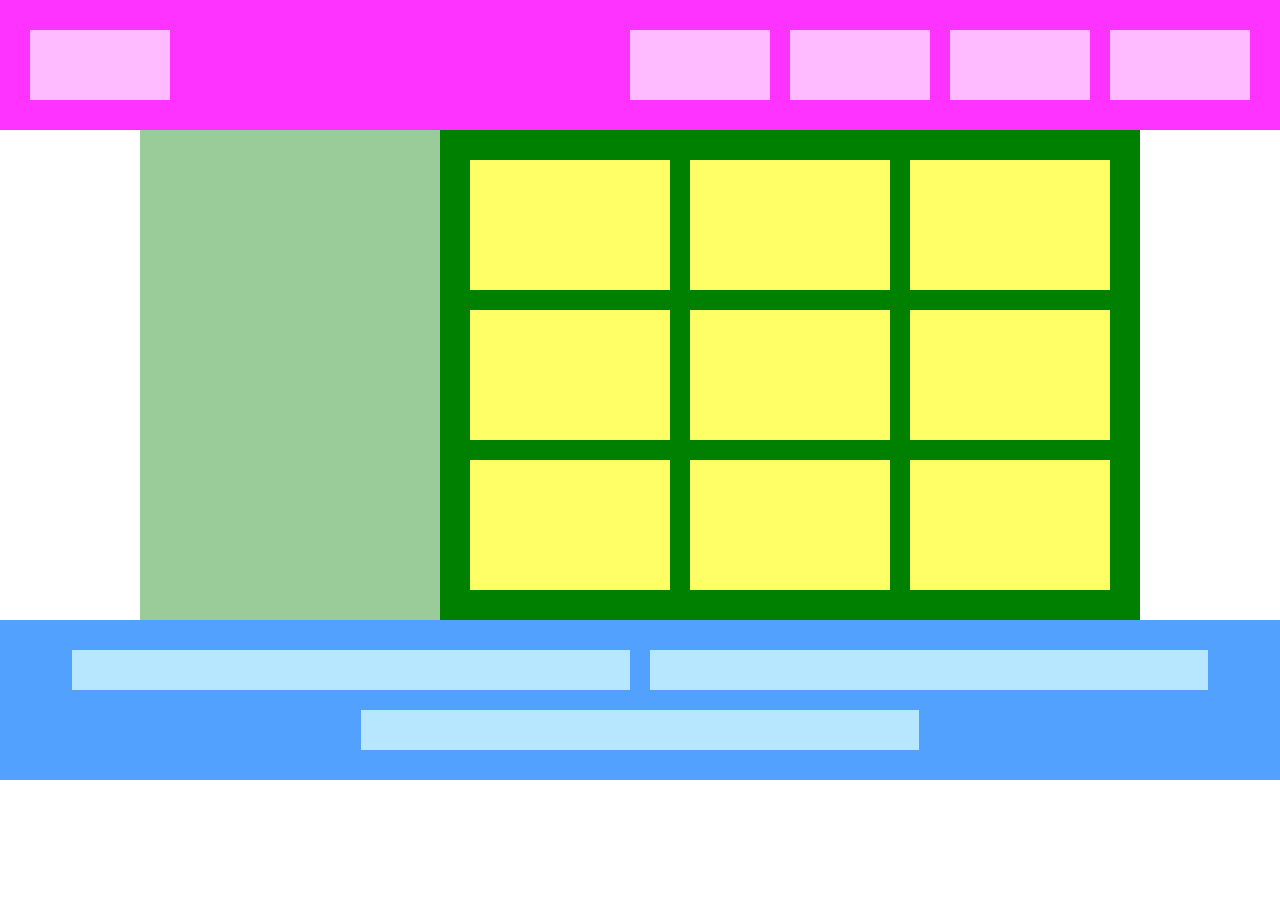
<file: flex/flex-task.html>
<!DOCTYPE html>
<html lang="ja">
  <head>
    <meta charset="UTF-8" />
    <!-- CSSファイルの読み込み -->
    <link rel="stylesheet" href="flex.css"/>
    <title>タイトル名</title>
  </head>

  <body>
    <header class="header-box">
      <div></div>
      <div></div>
      <div></div>
      <div></div>
      <div></div>
    </header>

    <main class="main">
      <div class="right-box"></div>
      <div class="left-box">
        <div></div>
        <div></div>
        <div></div>
        <div></div>
        <div></div>
        <div></div>
        <div></div>
        <div></div>
        <div></div>
      </div>
    </main>

    <footer class="footer">
      <div></div>
      <div></div>
      <div></div>
    </footer>
  </body>
</html>
</file>
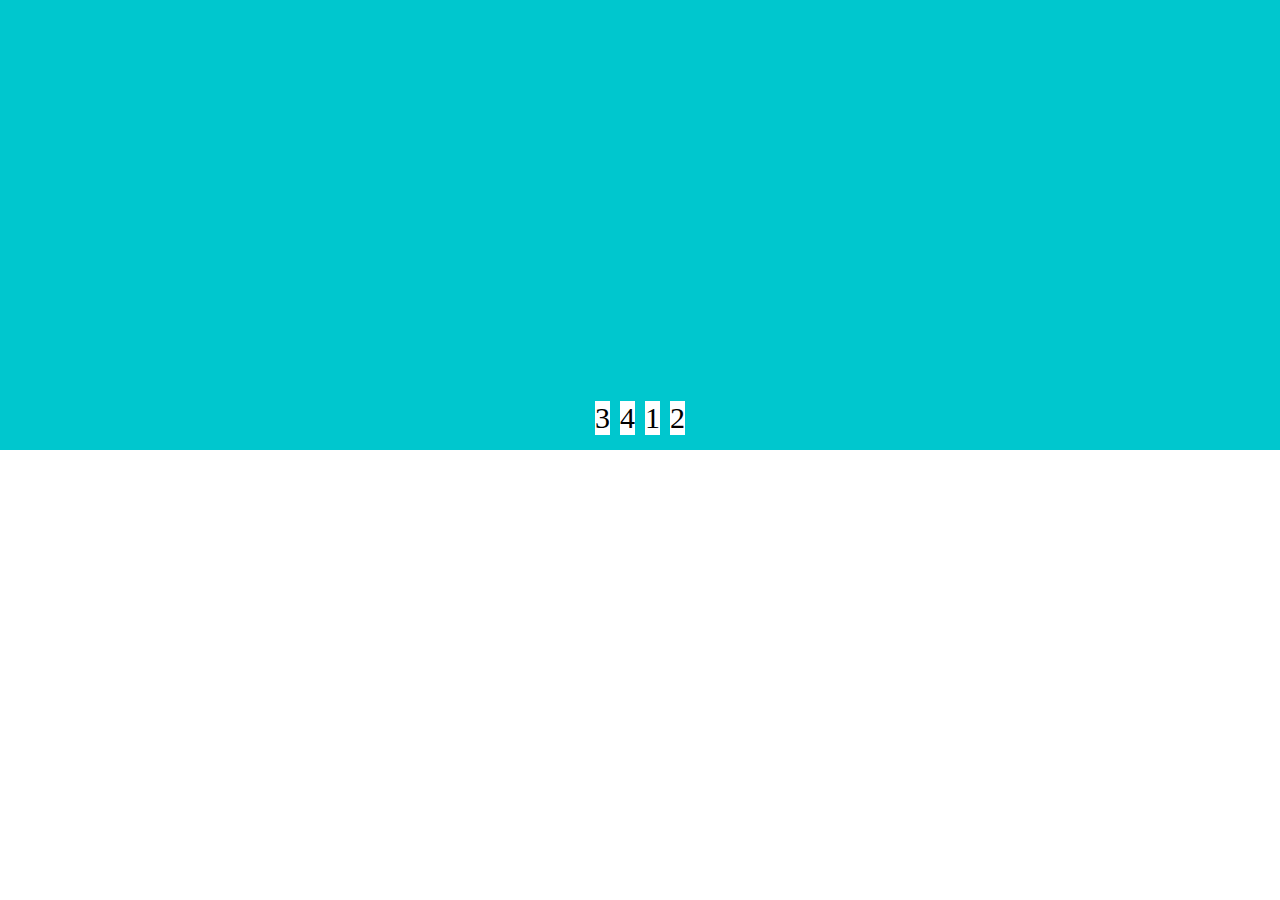
<file: flex/flex.html>
<!DOCTYPE html>
<html lang="ja">
  <head>
    <meta charset="UTF-8" />
    <!-- CSSファイルの読み込み -->
    <link rel="stylesheet" href="style.css"/>
    <title>flexbox</title>
  </head>

  <body>
    <div class="flex">
      <div>1</div>
      <div>2</div>
      <div>3</div>
      <div>4</div>
    </div>
  </body>
</html>
</file>
<file: caravan-complete/style.css>
/* ブラウザがそれぞれ持っているcssをリセットするための記述　*/
* {
  margin: 0;
  padding: 0;
  box-sizing: border-box;
}

.header {
  width: 100%; /*横幅いっぱい*/
  height: 120px; /*高さ120px*/
  background-color: red; /*背景色red*/
}

.header-top {
  width: 100%; /*横幅いっぱい*/
  height: 70px; /*高さ70px*/
  background-color: hotpink; /*背景色hotpink*/
}

.header-bottom {
  width: 100%; /*横幅いっぱい*/
  height: 50px; /*高さ50px*/
  background-color: pink; /*背景色pink*/
}

.main-visual {
  width: 100%; /*横幅いっぱい*/
  height: 300px; /*高さ300px*/
  background-color: orange; /*背景色orange*/
}

.main-visual-content {
  width: 350px; /*横幅350px*/
  height: 300px; /*親の高さに揃える*/
  background-color: gold; /*背景色gold*/
}

.main {
  width: 840px; /*横幅840px*/
  display: flex; /*Flexboxの利用*/
  justify-content: center; /*子要素の横並び・中央寄せ*/
  margin: 0 auto; /*中央寄せ（左右に余白がないと出来ない）*/
}

.blog {
  width: 600px; /*横幅600px*/
  height: 1400px; /*高さ1400px*/
  background-color: limegreen; /*背景色limegreen*/
}

.sidebar {
  width: 240px; /*横幅240px*/
  height: 1400px; /*高さ1400px*/
  background-color: palegreen; /*背景色palegreen*/
}

.footer {
  width: 100%; /*横幅いっぱい*/
  height: 120px; /*高さ120px*/
  background-color: blue; /*背景色blue*/
}
</file>
<file: caravan2-5/style.css>
/* ブラウザがそれぞれ持っているcssをリセットするための記述　*/
* {
  margin: 0;
  padding: 0;
  box-sizing: border-box;
}

header {
  width: 90%;
  padding: 15px 0;
  margin: 0 auto;
  text-align: center;
}

header .heading {
  font-size: 32px;
}

.nav-list {
  text-align: center;
  padding: 10px 0;
  margin: o auto;
}

.nav-list-item {
  list-style: none;
  display: inline-block;
  margin: 0 20px;
}

.main-visual {
  width: 100%; /*横幅いっぱい*/
  height: 300px; /*高さ300px*/
}

.main-visual-content {
  width: 350px; /*横幅350px*/
  height: 300px; /*親の高さに揃える*/
}

.main {
  width: 840px; /*横幅840px*/
  display: flex; /*Flexboxの利用*/
  justify-content: center; /*子要素の横並び・中央寄せ*/
  margin: 0 auto; /*中央寄せ（左右に余白がないと出来ない）*/
}

.blog {
  width: 600px; /*横幅600px*/
  height: 1400px; /*高さ1400px*/
}

.sidebar {
  width: 240px; /*横幅240px*/
  height: 1400px; /*高さ1400px*/
}

footer {
  width: 100%;
  height: 120px;
  text-align: center;
  line-height: 120px;
  background-color: #848282;
}

.footer-text {
  color: #fff;
}
</file>
<file: caravan2-6/style.css>
/* ブラウザがそれぞれ持っているcssをリセットするための記述　*/
* {
  margin: 0;
  padding: 0;
  box-sizing: border-box;
}

header {
  width: 90%;
  padding: 15px 0;
  margin: 0 auto;
  text-align: center;
}

header .heading {
  font-size: 32px;
}

.nav-list {
  text-align: center;
  padding: 10px 0;
  margin: o auto;
}

.nav-list-item {
  list-style: none;
  display: inline-block;
  margin: 0 20px;
}

.main-visual {
  width: 100%; /*横幅いっぱい*/
  height: 300px; /*高さ300px*/
  background-image: url(img/mv.jpg);
  background-size: cover;
  background-position: center;
}

.main-visual-content {
  width: 40%; /*横幅350px*/
  height: 300px; /*親の高さに揃える*/
  background-color: rgba(0,0,0,0.5);
  text-align: center;
  padding-top: 105px;
}

.main-visual-text {
color: #fff;
}

.main-visual-name {
  margin-top: 30px;
  color: #fff;
}

.main {
  width: 840px; /*横幅840px*/
  display: flex; /*Flexboxの利用*/
  justify-content: center; /*子要素の横並び・中央寄せ*/
  margin: 0 auto; /*中央寄せ（左右に余白がないと出来ない）*/
}

.blog {
  width: 600px; /*横幅600px*/
  height: 1400px; /*高さ1400px*/
}

.sidebar {
  width: 240px; /*横幅240px*/
  height: 1400px; /*高さ1400px*/
}

footer {
  width: 100%;
  height: 120px;
  text-align: center;
  line-height: 120px;
  background-color: #848282;
}

.footer-text {
  color: #fff;
}
</file>
<file: caravan2-7/style.css>
/* ブラウザがそれぞれ持っているCSSをリセットするための記述 */
* {
  margin: 0;
  padding: 0;
  box-sizing: border-box;
  color: #6c6b6b;
}

a {
  text-decoration: none;
}

header {
  width: 90%; /* 横幅90% */
  padding: 15px 0;
  margin: 0 auto;
  text-align: center;
}

header .heading {
  /* headerタグ内のheadingクラスにのみ反映される */
  font-size: 32px;
}

.nav-list {
  text-align: center;
  padding: 10px 0;
  margin: 0 auto;
}

.nav-list-item {
  list-style: none;
  display: inline-block;
  margin: 0 20px;
}

.main-visual {
  width: 100%; /* 横幅いっぱい */
  height: 300px; /* 高さ300px */
  background-image: url(img/mv.jpg);
  background-size: cover; /* 縦横比を維持したまま背景領域を埋め尽くす */
  background-position: center; /* 背景画像を中央に配置 */
}

.main-visual-content {
  width: 40%; /* 横幅40% */
  height: 300px; /* 親の高さに揃える */
  background-color: rgba(0, 0, 0, 0.5); /* 背景色を半透明の黒にする */
  text-align: center; /* 文字を中央揃えにする */
  padding-top: 105px; /* 上側の内側余白で垂直方向の位置を調整 */
}

.main-visual-text {
  color: #fff; /* 文字色を白に変更 */
}

.main-visual-name {
  margin-top: 30px; /* 上側の外側の余白 */
  color: #fff; /* 文字色を白に変更 */
}

main {
  width: 800px; /* 横幅800px */
  display: flex; /* Flexboxの利用 */
  justify-content: center; /* 要素の横並び・中央寄せ */
  margin: 0 auto; /* 要素の中央揃え */
  padding: 70px 0; /* 上下に70px、左右に0pxの内側余白 */
}

.blog {
  width: 540px;
  margin-right: 30px; /* 領域の右側余白 */
}

.blog-heading {
  border-bottom: 8px solid #f7f7f7;
  text-align: center;
  line-height: 0.6;
}

.blog-box {
  padding-top: 50px;
}

.blog-item {
  padding-bottom: 20px;
  margin-bottom: 20px;
  border-bottom: 1px solid #f7f7f7;
  display: flex;
  justify-content: flex-start;
}

.blog-image {
  height: 180px;
}

.blog-text {
  padding: 25px 0 0 30px;
}

.blog-text-heading {
  padding-bottom: 15px;
}

.blog-date {
  font-size: 12px;
  display: inline-block;
}

.category {
  display: inline-block;
  padding: 5px 8px;
  background-color: #acabab;
  border-radius: 3px;
  color: #fff;
  font-size: 11px;
}

.sidebar {
  width: 230px;
}

footer {
  width: 100%;
  height: 120px;
  text-align: center;
  line-height: 120px;
  background-color: #848282;
}

.footer-text {
  color: #fff;
}
</file>
<file: caravan2-8/style.css>
/* ブラウザがそれぞれ持っているCSSをリセットするための記述 */
* {
  margin: 0;
  padding: 0;
  box-sizing: border-box;
  color: #6c6b6b;
}

a {
  text-decoration: none;
}

header {
  width: 90%; /* 横幅90% */
  padding: 15px 0;
  margin: 0 auto;
  text-align: center;
}

header .heading {
  /* headerタグ内のheadingクラスにのみ反映される */
  font-size: 32px;
}

.nav-list {
  text-align: center;
  padding: 10px 0;
  margin: 0 auto;
}

.nav-list-item {
  list-style: none;
  display: inline-block;
  margin: 0 20px;
}

.main-visual {
  width: 100%; /* 横幅いっぱい */
  height: 300px; /* 高さ300px */
  background-image: url(img/mv.jpg);
  background-size: cover; /* 縦横比を維持したまま背景領域を埋め尽くす */
  background-position: center; /* 背景画像を中央に配置 */
}

.main-visual-content {
  width: 40%; /* 横幅40% */
  height: 300px; /* 親の高さに揃える */
  background-color: rgba(0, 0, 0, 0.5); /* 背景色を半透明の黒にする */
  text-align: center; /* 文字を中央揃えにする */
  padding-top: 105px; /* 上側の内側余白で垂直方向の位置を調整 */
}

.main-visual-text {
  color: #fff; /* 文字色を白に変更 */
}

.main-visual-name {
  margin-top: 30px; /* 上側の外側の余白 */
  color: #fff; /* 文字色を白に変更 */
}

main {
  width: 800px; /* 横幅800px */
  display: flex; /* Flexboxの利用 */
  justify-content: center; /* 要素の横並び・中央寄せ */
  margin: 0 auto; /* 要素の中央揃え */
  padding: 70px 0; /* 上下に70px、左右に0pxの内側余白 */
}

.blog {
  width: 540px;
  margin-right: 30px; /* 領域の右側余白 */
}

.blog-heading {
  border-bottom: 8px solid #f7f7f7;
  text-align: center;
  line-height: 0.6;
}

.blog-box {
  padding-top: 50px;
}

.blog-item {
  padding-bottom: 20px;
  margin-bottom: 20px;
  border-bottom: 1px solid #f7f7f7;
  display: flex;
  justify-content: flex-start;
}

.blog-image {
  height: 180px;
}

.blog-text {
  padding: 25px 0 0 30px;
}

.blog-text-heading {
  padding-bottom: 15px;
}

.blog-date {
  font-size: 12px;
  display: inline-block;
}

.category {
  display: inline-block;
  padding: 5px 8px;
  background-color: #acabab;
  border-radius: 3px;
  color: #fff;
  font-size: 11px;
}

.pagination {
  text-align: center;
  padding-top: 50px;
}

.pagination p {
  display: inline-block;
  width: 30px;
  height: 30px;
  margin: 0 5px;
  color: #fff;
  background-color: #acabab;
  border-radius: 3px;
  line-height: 30px;
}

.sidebar {
  width: 230px;
}

.common-heading {
  border-bottom: 8px solid #f7f7f7;
  text-align: center;
  line-height: 0.6;
}

.sidebar-contents {
  padding: 50px 0;
}

.popular-text,
.categories-text {
  padding-bottom: 5px;
  border-bottom: 1px solid #f7f7f7;
  margin-bottom: 5px;
}

.popular-text:last-child,
.categories-text:last-child {
  margin: 0;
  padding: 0;
  border: none;
}

.instagram .sidebar-contents {
  display: flex;
  flex-wrap: wrap;
}

.instagram-box {
  width: 110px;
  padding-top: 110px;
  background-size: cover;
  background-position: center;
  margin-bottom: 10px;
}

.instagram-box:nth-child(odd) {
  margin-right: 10px;
}

.instagram-box:nth-child(1) {
  background-image: url(img/airport.jpg);
}

.instagram-box:nth-child(2) {
  background-image: url(img/japan.jpg);
}

.instagram-box:nth-child(3) {
  background-image: url(img/snow.jpg);
}

.instagram-box:nth-child(4) {
  background-image: url(img/japan2.jpg);
}

.instagram-box:nth-child(5) {
  background-image: url(img/lake.jpg);
}

.instagram-box:nth-child(6) {
  background-image: url(img/road.jpg);
}

footer {
  width: 100%;
  height: 120px;
  text-align: center;
  line-height: 120px;
  background-color: #848282;
}

.footer-text {
  color: #fff;
}
</file>
<file: 2-4test-complete/2-4test.css>
/* ブラウザがそれぞれ持っているCSSをリセットするための記述 */
* {
  margin: 0;
  padding: 0;
  box-sizing: border-box;
}

.header {
  width: 100%; /*横幅いっぱい*/
  height: 50px; /*高さ50px*/
  background-color: red; /*背景色red*/
}

.main-visual {
  width: 100%; /*横幅いっぱい*/
  height: 500px; /*高さ500px*/
  background-color: orange; /*背景色orange*/
}

.main {
  width: 960px;
  margin: 0 auto;
  display: flex;
  justify-content: center;
}

.box1 {
  width: 230px;
  height: 1400px;
  background-color: palegreen;
}

.box2 {
  width: 500px;
  height: 1400px;
  background-color: limegreen;
}

.box3 {
  width: 230px;
  height: 1400px;
  background-color: palegreen;
}

.footer {
  width: 100%; /*横幅いっぱい*/
  height: 100px; /*高さ100px*/
  background-color: blue;
}
</file>
<file: 2-6finish/2-6.css>
* ブラウザがそれぞれ持っているCSSをリセットするための記述 */
* {
  margin: 0;
  padding: 0;
  box-sizing: border-box;
}
.box1 {
  height: 200px;
  background-image: url(img/box1.jpg);
  background-size: cover;
  background-position: center;
}

.box2 {
  height: 200px;
  background-image: url(img/box2.jpg);
  background-size: cover;
  background-position: center;
}

.box3 {
  height: 200px;
  background-image: url(img/box3.jpg);
  background-size: cover;
  background-position: center;
}

.box4{
  height: 200px;
  background-image: url(img/box4.jpg);
  background-size: cover;
  background-position: center;
  
}
</file>
<file: 2-7/2-7.css>
/* ブラウザがそれぞれ持っているCSSをリセットするための記述 */
* {
  margin: 0;
  padding: 0;
  box-sizing: border-box;
}
.main-visual {
  width: 100%;
  height: 400px;
  background-image: url(img/mv.jpg);
  background-size: cover;
  background-position: bottom;
}
.head-text {
  padding: 20px;
}
main {
  width: 840px;
  margin: 50px auto;
}

.box1 {
  border-bottom: 1px solid black;
  padding-bottom: 30px;
}

.box2 {
  border-bottom: 1px solid black;
  padding: 30px 0;
}

.box3 {
  border-bottom: 1px solid black;
  padding: 30px 0;
}

.box4 {
  border-bottom: 1px solid black;
  padding: 30px 0;
}
</file>
<file: 2-8/2-8.css>
/* ブラウザがそれぞれ持っているCSSをリセットするための記述 */
* {
  margin: 0;
  padding: 0;
  box-sizing: border-box;
}
main {
  width: 960px;
  margin: 50px auto;
}

.boxlist1 {
  margin-bottom: 50px;
}

.list {
  padding: 20px;
  list-style: none;
}
.list:nth-child(odd) {
  background-color: #EEEEEE;
}

.boxlist2 {
  display: flex;
  flex-wrap: wrap;
}

.box {
  background-color: #ffd700;
  width: 30%;
  height: 200px;
  margin-right: 5%;
  margin-bottom: 40px;
}

.box:first-child,
.box:nth-child(5),
.box:last-child {
  background-color: #ff8c00;
}

.box:nth-child(3n) {
  margin-right: 0%;
}

.box:last-child(-n + 3) {
  margin-bottom: 0;
}
</file>
<file: 2-9/2-9.css>
/* ブラウザがそれぞれ持っているCSSをリセットするための記述 */
* {
  margin: 0;
  padding: 0;
  box-sizing: border-box;
}
.header-box {
  width: 100%;
  height: 50px;
  background-color: #FF9A4B;
}
main {
  width: 960px;
  display: flex;
  margin: 50px auto;
}

.list-box {
  width: 300px;
  background-color: #EEEEEE;
  margin-right: 30px ;
  padding: 10px;
  position: relative;
}

.list-box:last-child {
  margin: 0;
}

.list-img1 {
  background-image: url(img/flow01.png);
  height: 150px;
  background-position: bottom;
  background-size: cover;

}
.list-img2 {
  background-image: url(img/flow02.png);
  height: 150px;
  background-position: bottom;
  background-size: cover;
}

.list-img3 {
  background-image: url(img/flow03.png);
  height: 150px;
  background-position: bottom;
  background-size: cover;
}

.category {
  padding: 2px;
  background-color: #FF9A4B;
  color: #EEEEEE;
  position: absolute ;
  top: 0;
  left: 0;
}

.list-text-title {
  padding: 15px 0px 5px;
}

footer{
  height: 50px;
  background-color: #AAAAAA;
}
</file>
<file: flex/flex.css>
/* ブラウザがそれぞれ持っているCSSをリセットするための記述 */
* {
  margin: 0;
  padding: 0;
  box-sizing: border-box;
}

.header-box {
  background-color: #ff33ff;
  padding: 30px 20px;
  display: flex;
  justify-content: flex-end;
}

.header-box > div {
  background-color: #FFBBFF;
  height: 70px;
  width:140px;
  margin: 0 10px;
}

.header-box > :first-child {
  margin-right: auto;
}

.main {
  display: flex;
  justify-content: center;
}

.right-box {
  width: 300px;
  background-color: #99cc99;
}

.left-box {
  background-color: #008000;
  max-width:  700px;
  padding: 20px;
  flex-grow: 1;
  display: flex;
  flex-wrap: wrap;
  justify-content: center;
}

.left-box > div {
  background-color: #ffff66;
  height: 130px;
  flex-basis: 200px;
  margin: 10px;
}

.footer {
  background-color: #52a1ff;
  padding: 20px;
  display: flex;
  flex-wrap: wrap;
  justify-content: center;
}

.footer > div {
  background-color: #B6E7FF;
  width: 45%;
  max-width: 600px;
  height: 40px;
  margin: 10px;
}
</file>
<file: flex/style.css>
/* ブラウザがそれぞれ持っているCSSをリセットするための記述 */
* {
  margin: 0;
  padding: 0;
  box-sizing: border-box;
}

.flex {
  background-color: #00c7ce;
  height: 50vh;
  padding: 10px;
  display: flex;
  justify-content: center;
  align-items: flex-end;
}

.flex > div {
  background-color: #fff;
  margin: 5px;
  font-size: 30px;
}
.flex > div:nth-child(1) {
  order: 3;
}
.flex > div:nth-child(2) {
  order: 4;
}
.flex > div:nth-child(3) {
  order: 1;
}
.flex > div:nth-child(4) {
  order: 2;
}
</file>
